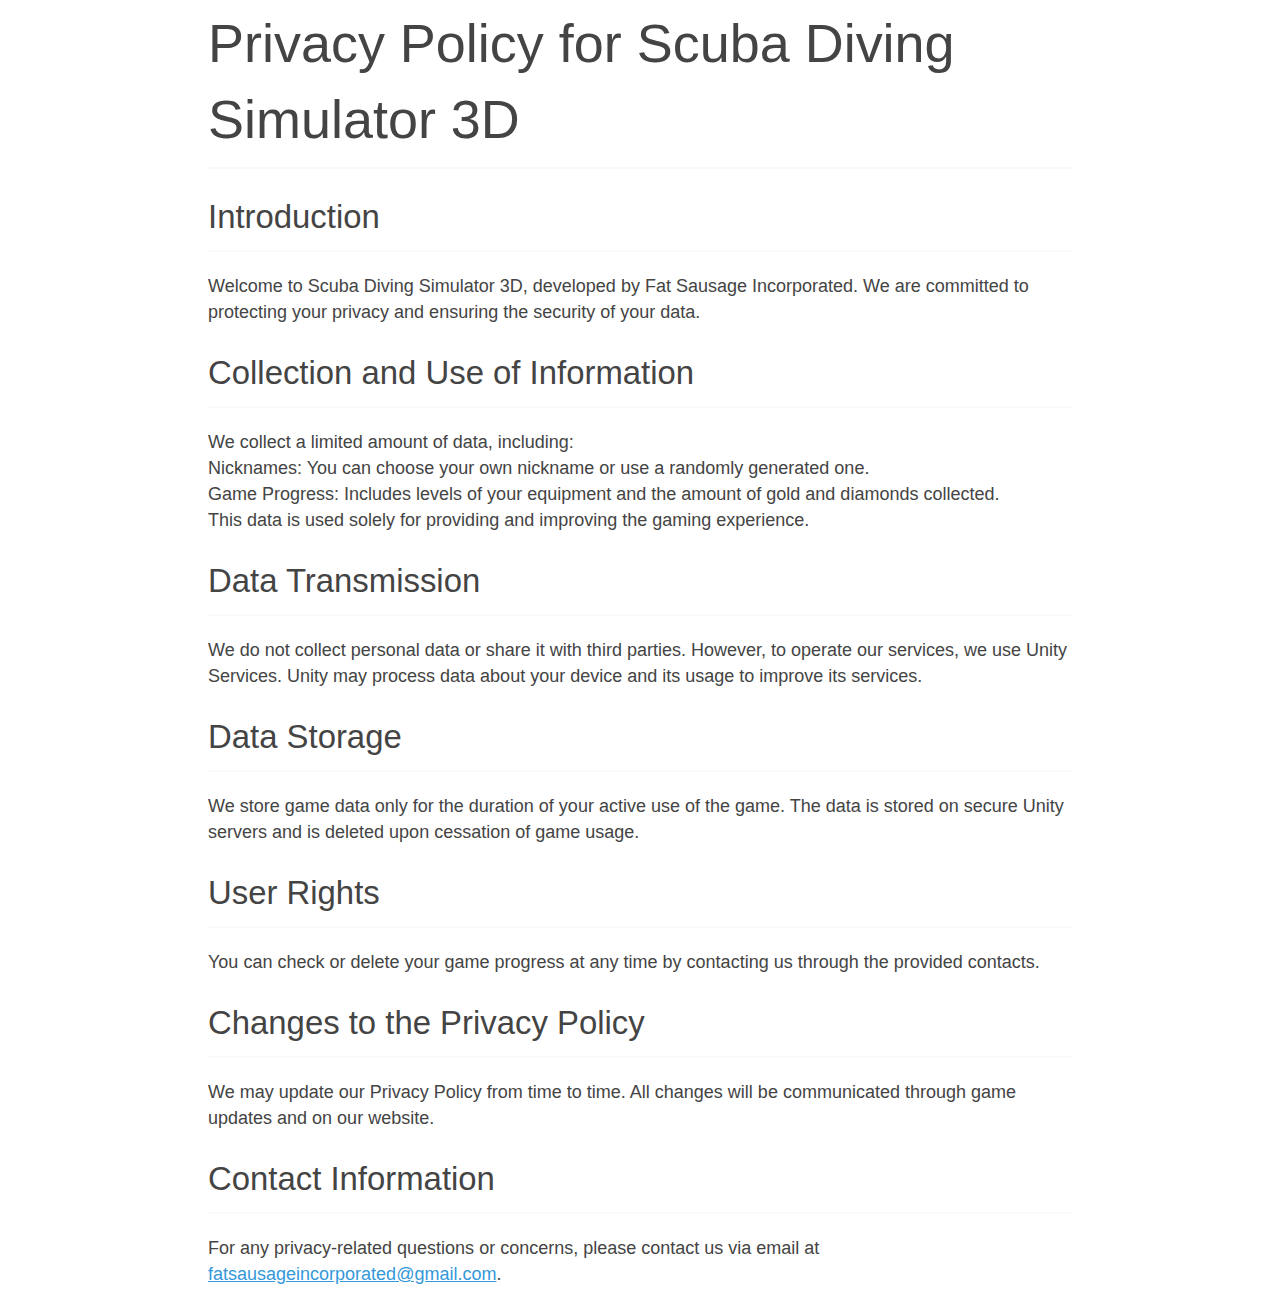
<file: index.html>
<!DOCTYPE html>
<html lang="en">
<head>
    <meta charset="UTF-8">
    <meta name="viewport" content="width=device-width, initial-scale=1.0">
    <title>Privacy Policy for Level Tracker</title>
    <link rel="stylesheet" href="./modest.css">
</head>
<body>
    <h1>Privacy Policy for Scuba Diving Simulator 3D</h1>

    <h2>Introduction</h2>
    <p>Welcome to Scuba Diving Simulator 3D, developed by Fat Sausage Incorporated. We are committed to protecting your privacy and ensuring the security of your data.</p>

    <h2>Collection and Use of Information</h2>
    <p>We collect a limited amount of data, including:</br>
Nicknames: You can choose your own nickname or use a randomly generated one.</br>
Game Progress: Includes levels of your equipment and the amount of gold and diamonds collected.</br>
This data is used solely for providing and improving the gaming experience.
    </p>

    <h2>Data Transmission</h2>
    <p>We do not collect personal data or share it with third parties. However, to operate our services, we use Unity Services. Unity may process data about your device and its usage to improve its services.</p>

    <h2>Data Storage</h2>
    <p>We store game data only for the duration of your active use of the game. The data is stored on secure Unity servers and is deleted upon cessation of game usage.</p>

    <h2>User Rights</h2>
    <p>You can check or delete your game progress at any time by contacting us through the provided contacts.</p>

    <h2>Changes to the Privacy Policy</h2>
    <p>We may update our Privacy Policy from time to time. All changes will be communicated through game updates and on our website.</p>

    <h2>Contact Information</h2>
    <p>For any privacy-related questions or concerns, please contact us via email at <a href="fatsausageincorporated@gmail.com">fatsausageincorporated@gmail.com</a>.</p>
</body>
</html>
</file>
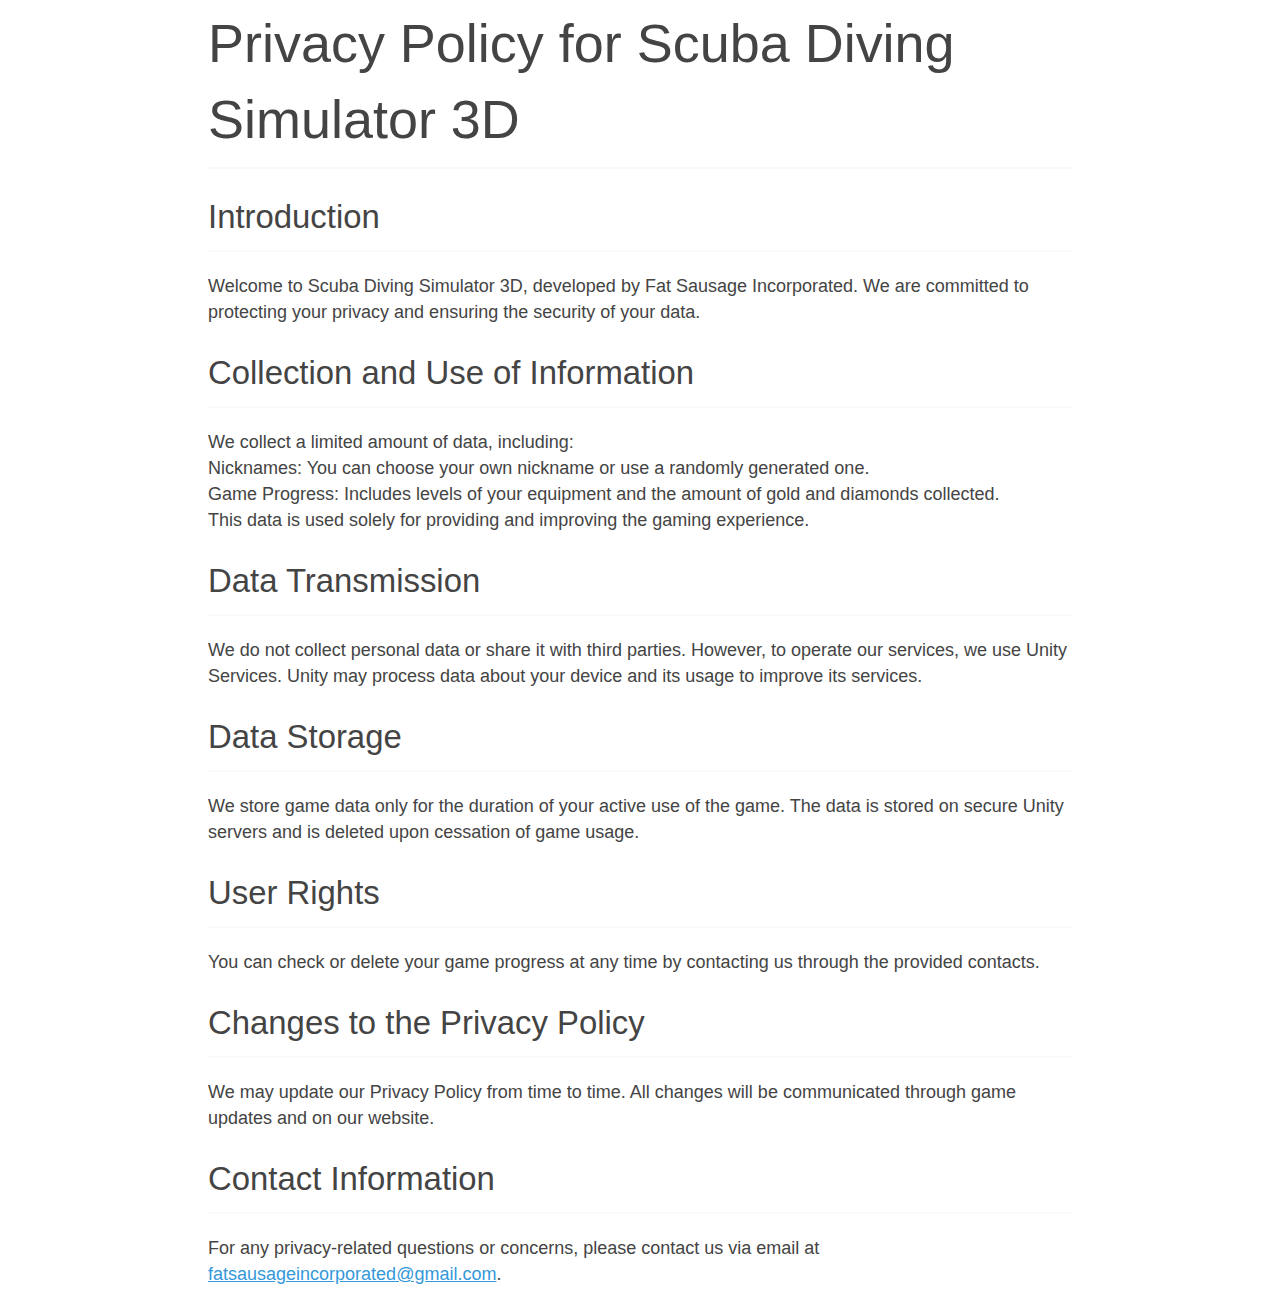
<file: privacy/index.html>
<!DOCTYPE html>
<html lang="en">
<head>
    <meta charset="UTF-8">
    <meta name="viewport" content="width=device-width, initial-scale=1.0">
    <title>Privacy Policy for Level Tracker</title>
    <link rel="stylesheet" href="../modest.css">
</head>
<body>
    <h1>Privacy Policy for Scuba Diving Simulator 3D</h1>

    <h2>Introduction</h2>
    <p>Welcome to Scuba Diving Simulator 3D, developed by Fat Sausage Incorporated. We are committed to protecting your privacy and ensuring the security of your data.</p>

    <h2>Collection and Use of Information</h2>
    <p>We collect a limited amount of data, including:</br>
Nicknames: You can choose your own nickname or use a randomly generated one.</br>
Game Progress: Includes levels of your equipment and the amount of gold and diamonds collected.</br>
This data is used solely for providing and improving the gaming experience.
    </p>

    <h2>Data Transmission</h2>
    <p>We do not collect personal data or share it with third parties. However, to operate our services, we use Unity Services. Unity may process data about your device and its usage to improve its services.</p>

    <h2>Data Storage</h2>
    <p>We store game data only for the duration of your active use of the game. The data is stored on secure Unity servers and is deleted upon cessation of game usage.</p>

    <h2>User Rights</h2>
    <p>You can check or delete your game progress at any time by contacting us through the provided contacts.</p>

    <h2>Changes to the Privacy Policy</h2>
    <p>We may update our Privacy Policy from time to time. All changes will be communicated through game updates and on our website.</p>

    <h2>Contact Information</h2>
    <p>For any privacy-related questions or concerns, please contact us via email at <a href="fatsausageincorporated@gmail.com">fatsausageincorporated@gmail.com</a>.</p>
</body>
</html>
</file>
<file: modest.css>
@media print {
  *,
  *:before,
  *:after {
    background: transparent !important;
    color: #000 !important;
    box-shadow: none !important;
    text-shadow: none !important;
  }

  a,
  a:visited {
    text-decoration: underline;
  }

  a[href]:after {
    content: " (" attr(href) ")";
  }

  abbr[title]:after {
    content: " (" attr(title) ")";
  }

  a[href^="#"]:after,
  a[href^="javascript:"]:after {
    content: "";
  }

  pre,
  blockquote {
    border: 1px solid #999;
    page-break-inside: avoid;
  }

  thead {
    display: table-header-group;
  }

  tr,
  img {
    page-break-inside: avoid;
  }

  img {
    max-width: 100% !important;
  }

  p,
  h2,
  h3 {
    orphans: 3;
    widows: 3;
  }

  h2,
  h3 {
    page-break-after: avoid;
  }
}

pre,
code {
  font-family: Menlo, Monaco, "Courier New", monospace;
}

pre {
  padding: .5rem;
  line-height: 1.25;
  overflow-x: scroll;
}

a,
a:visited {
  color: #3498db;
}

a:hover,
a:focus,
a:active {
  color: #2980b9;
}

.modest-no-decoration {
  text-decoration: none;
}

html {
  font-size: 12px;
}

@media screen and (min-width: 32rem) and (max-width: 48rem) {
  html {
    font-size: 15px;
  }
}

@media screen and (min-width: 48rem) {
  html {
    font-size: 16px;
  }
}

body {
  line-height: 1.85;
}

p,
.modest-p {
  font-size: 1rem;
  margin-bottom: 1.3rem;
}

h1,
.modest-h1,
h2,
.modest-h2,
h3,
.modest-h3,
h4,
.modest-h4 {
  margin: 1.414rem 0 .5rem;
  font-weight: inherit;
  line-height: 1.42;
}

h1,
.modest-h1 {
  margin-top: 0;
  font-size: 2.998rem;
}

h2,
.modest-h2 {
  font-size: 1.827rem;
}

h3,
.modest-h3 {
  font-size: 1.999rem;
}

h4,
.modest-h4 {
  font-size: 1.414rem;
}

h5,
.modest-h5 {
  font-size: 1.121rem;
}

h6,
.modest-h6 {
  font-size: .88rem;
}

small,
.modest-small {
  font-size: .707em;
}

/* https://github.com/mrmrs/fluidity */

img,
canvas,
iframe,
video,
svg,
select,
textarea {
  max-width: 100%;
}

@import url(http://fonts.googleapis.com/css?family=Open+Sans+Condensed:300,300italic,700);

@import url(http://fonts.googleapis.com/css?family=Arimo:700,700italic);

html {
  font-size: 18px;
  max-width: 100%;
}

body {
  color: #444;
  font-family: 'Open Sans Condensed', sans-serif;
  font-weight: 300;
  margin: 0 auto;
  max-width: 48rem;
  line-height: 1.45;
  padding: .25rem;
}

h1,
h2,
h3,
h4,
h5,
h6 {
  font-family: Arimo, Helvetica, sans-serif;
}

h1,
h2,
h3 {
  border-bottom: 2px solid #fafafa;
  margin-bottom: 1.15rem;
  padding-bottom: .5rem;
}

blockquote {
  border-left: 8px solid #fafafa;
  padding: 1rem;
}

pre,
code {
  background-color: #fafafa;
}
</file>
